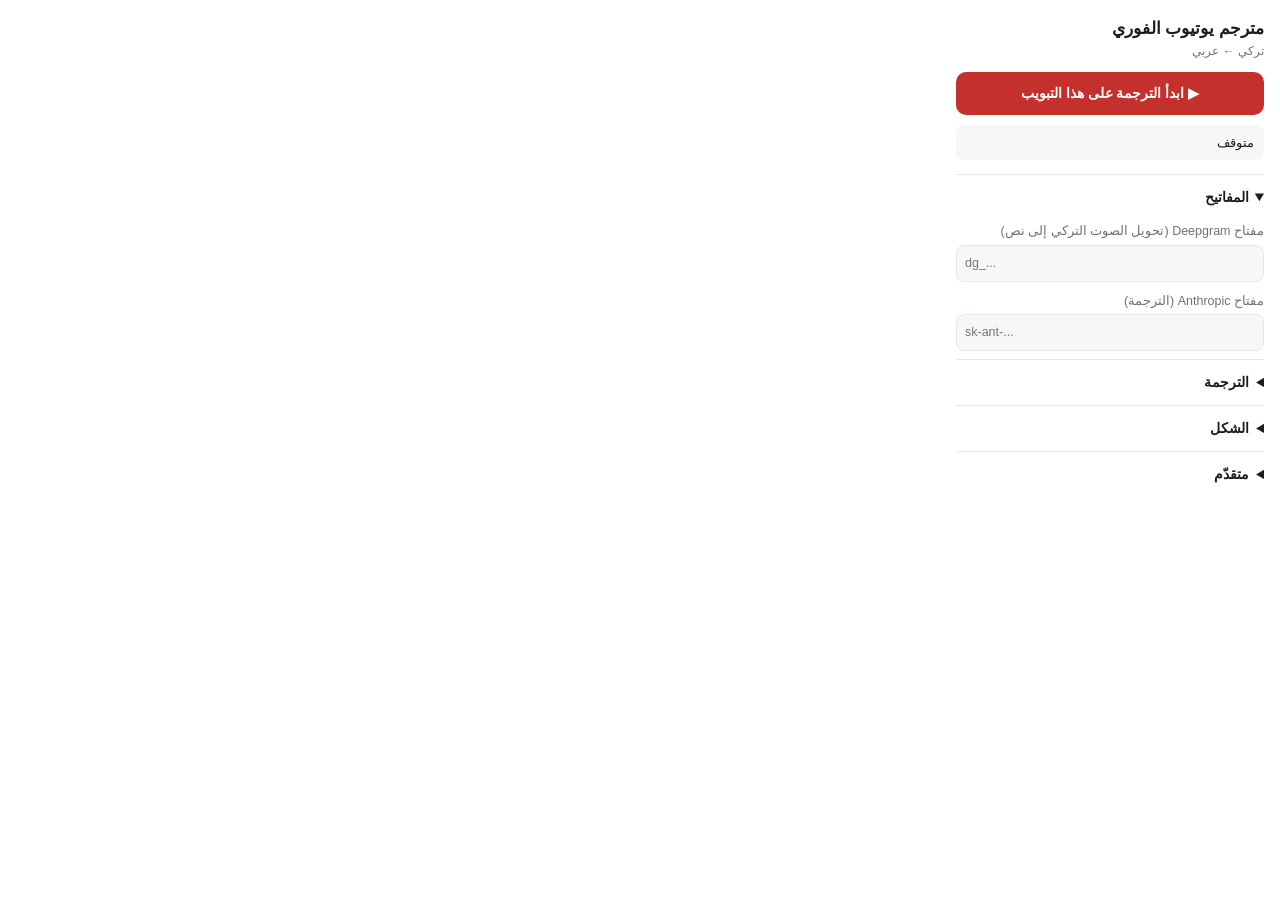
<file: yt-live-translator/popup.html>
<!doctype html>
<html lang="ar" dir="rtl">
<head>
<meta charset="utf-8">
<link rel="stylesheet" href="popup.css">
</head>
<body>
  <header>
    <h1>مترجم يوتيوب الفوري</h1>
    <p>تركي ← عربي</p>
  </header>

  <button id="toggle" class="primary">▶ ابدأ الترجمة على هذا التبويب</button>
  <div id="status" class="status idle">متوقف</div>

  <details id="keys" open>
    <summary>المفاتيح</summary>
    <label>مفتاح Deepgram (تحويل الصوت التركي إلى نص)
      <input id="deepgramKey" type="password" dir="ltr" placeholder="dg_...">
    </label>
    <label>مفتاح Anthropic (الترجمة)
      <input id="anthropicKey" type="password" dir="ltr" placeholder="sk-ant-...">
    </label>
  </details>

  <details>
    <summary>الترجمة</summary>
    <label>أسلوب العربية
      <select id="style">
        <option value="msa">فصحى مبسّطة</option>
        <option value="levantine">لهجة شامية خفيفة (مثل الدبلجة)</option>
        <option value="white">لهجة بيضاء</option>
      </select>
    </label>
    <label>أسماء الشخصيات (اختياري، سطر لكل اسم)
      <textarea id="glossary" rows="3" placeholder="Kerem=كيريم&#10;Aslı=أصلي"></textarea>
    </label>
  </details>

  <details>
    <summary>الشكل</summary>
    <label>حجم الخط <span id="fontSizeVal"></span>
      <input id="fontSize" type="range" min="16" max="48" step="1">
    </label>
    <label>ارتفاع الترجمة عن الأسفل <span id="bottomVal"></span>
      <input id="bottom" type="range" min="4" max="40" step="1">
    </label>
    <label class="row"><input id="showOriginal" type="checkbox"> إظهار النص التركي الأصلي</label>
  </details>

  <details>
    <summary>متقدّم</summary>
    <label>نموذج الترجمة
      <input id="model" dir="ltr" placeholder="claude-haiku-5-5">
    </label>
    <label>نموذج Deepgram
      <input id="sttModel" dir="ltr" placeholder="nova-2">
    </label>
  </details>

  <script src="popup.js"></script>
</body>
</html>
</file>
<file: yt-live-translator/popup.css>
:root {
  --bg: #fff; --fg: #1d1d1f; --muted: #6b7280; --line: #e5e7eb; --accent: #c4302b;
  --ok: #15803d; --warn: #b45309; --err: #b91c1c; --field: #f6f7f9;
}
@media (prefers-color-scheme: dark) {
  :root { --bg: #17181b; --fg: #f1f1f2; --muted: #9aa0a6; --line: #2d2f34; --field: #22242a; }
}
* { box-sizing: border-box; }
body { width: 340px; margin: 0; padding: 16px; background: var(--bg); color: var(--fg);
  font: 14px/1.5 "Segoe UI", Tahoma, "Noto Naskh Arabic", sans-serif; }
header h1 { font-size: 17px; margin: 0; }
header p { margin: 0 0 12px; color: var(--muted); font-size: 12px; }
.primary { width: 100%; padding: 11px; border: 0; border-radius: 10px; background: var(--accent);
  color: #fff; font: inherit; font-weight: 600; cursor: pointer; }
.primary.stop { background: #374151; }
.primary:disabled { opacity: .6; cursor: wait; }
.status { margin: 10px 0 14px; padding: 8px 10px; border-radius: 8px; background: var(--field);
  font-size: 13px; }
.status.running { color: var(--ok); }
.status.starting { color: var(--warn); }
.status.error { color: var(--err); }
details { border-top: 1px solid var(--line); padding: 8px 0; }
summary { cursor: pointer; font-weight: 600; padding: 4px 0; }
label { display: block; margin-top: 10px; font-size: 12.5px; color: var(--muted); }
label.row { display: flex; gap: 8px; align-items: center; color: var(--fg); }
input:not([type=checkbox]):not([type=range]), select, textarea { width: 100%; margin-top: 4px; padding: 8px;
  border: 1px solid var(--line); border-radius: 8px; background: var(--field); color: var(--fg); font: inherit; }
input[type=range] { width: 100%; }
</file>
